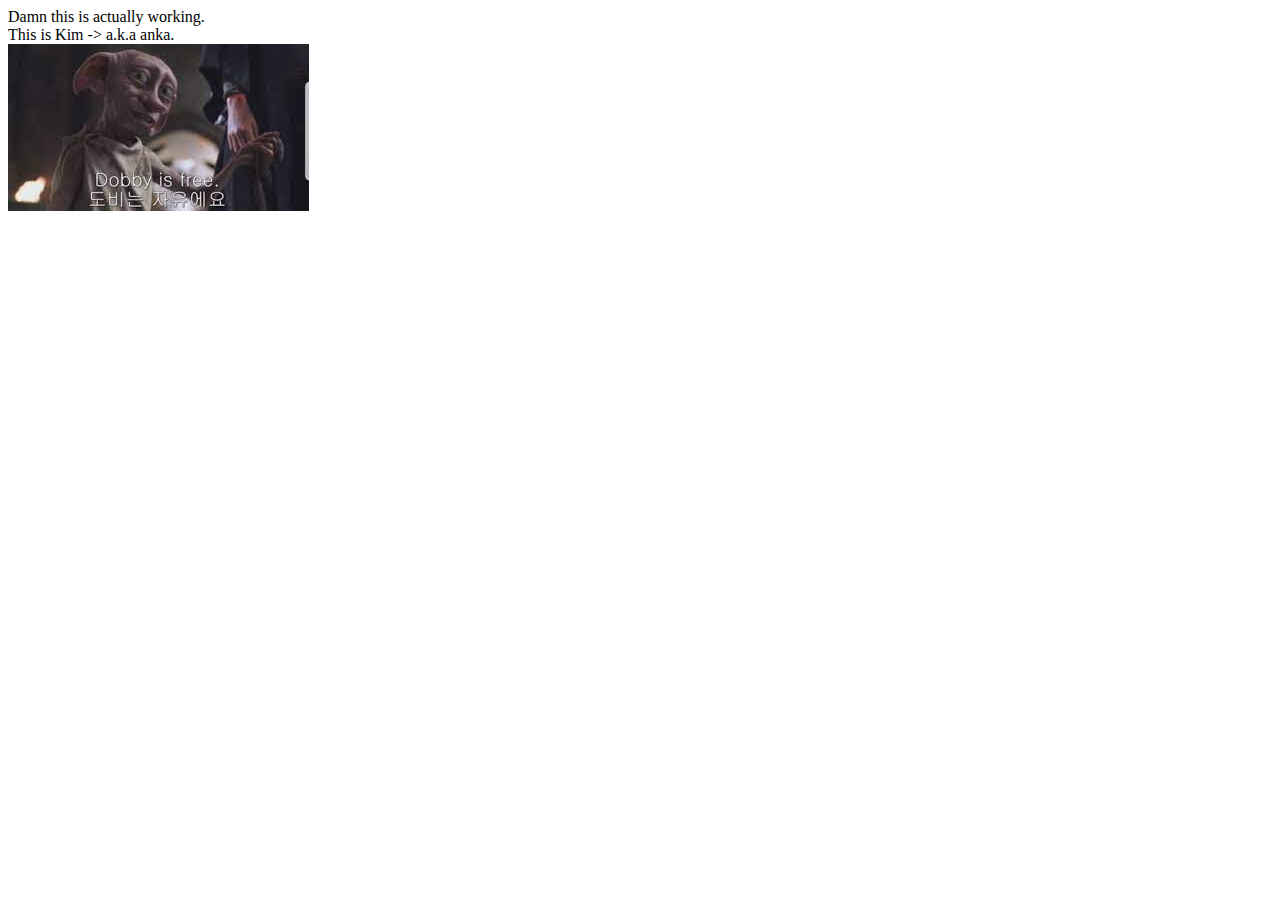
<file: basic/index.html>
<!DOCTYPE html>
<html lang="en">
<head>
    <meta charset="UTF-8">
    <meta http-equiv="X-UA-Compatible" content="IE=edge">
    <meta name="viewport" content="width=device-width, initial-scale=1.0">
    <title>Document</title>
</head>
<body>
    <div>Damn this is actually working.</div>
    <div>This is Kim -> a.k.a anka.</div>
    <div>
        <img src="image.jfif" alt="dope">
    </div>
</body>
</html>
</file>
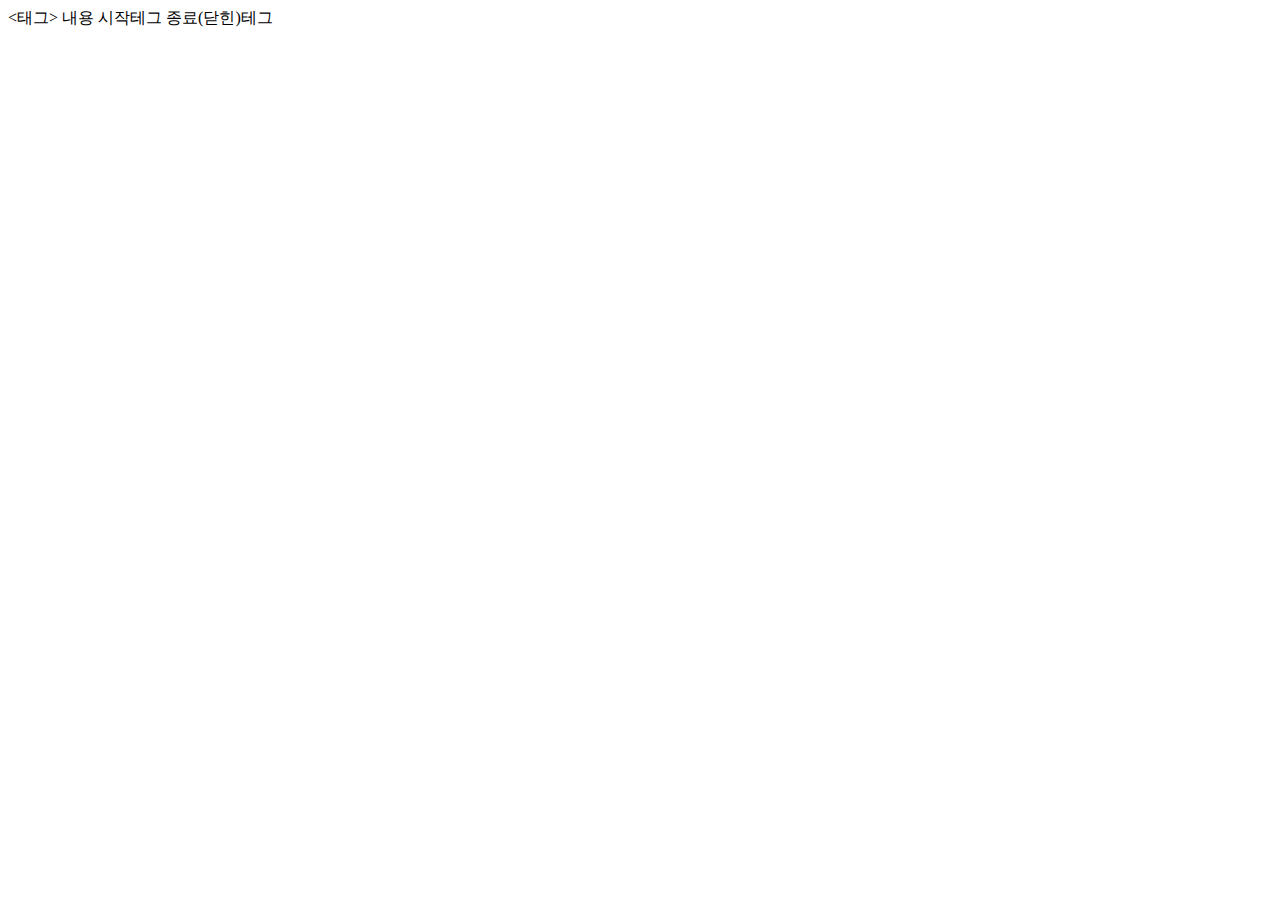
<file: basic2/index.html>
<!DOCTYPE html>
<html lang="en">
<head>
    <meta charset="UTF-8">
    <meta http-equiv="X-UA-Compatible" content="IE=edge">
    <meta name="viewport" content="width=device-width, initial-scale=1.0">
    <title>비앙카</title>
</head>
<body>
<태그>    내용   </태그>
시작테그          종료(닫힌)테그
</body>
</html>
</file>
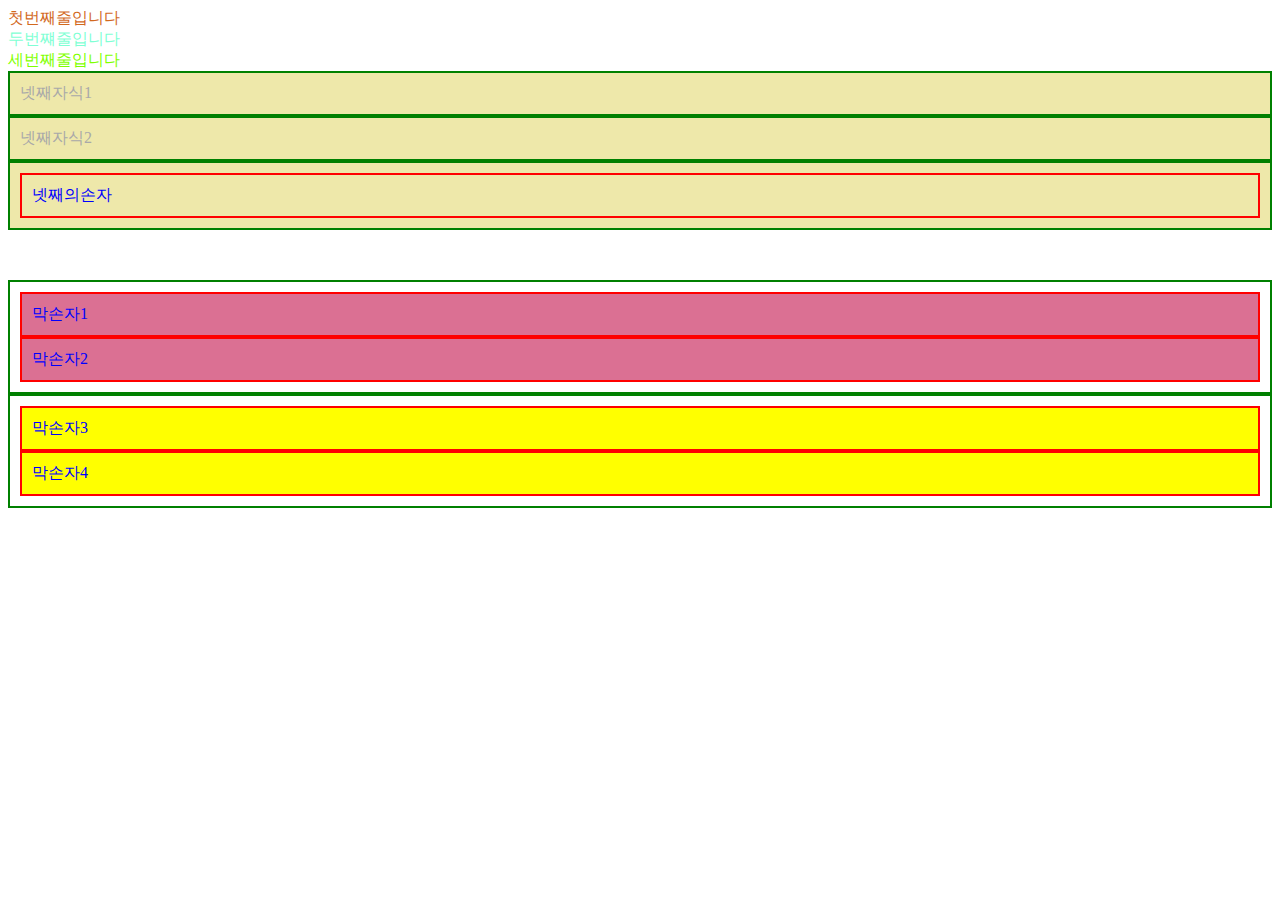
<file: basic3/index.html>
<!DOCTYPE html>
<html lang="en">
<head>
    <meta charset="UTF-8">
    <meta http-equiv="X-UA-Compatible" content="IE=edge">
    <meta name="viewport" content="width=device-width, initial-scale=1.0">
    <title>Document</title>

    <style>
        /* Style은 CSS (주석표기모양이조금다름) */
div{color:blue}
div.순둥이{color:chocolate}
.예쁜이{color:aquamarine}
.멋쟁이{color:chartreuse}
.넷째 .넷째자식{color:darkgray}

.넷째 div{
    background-color: palegoldenrod; /* 배경색 */
    border:red solid 2px;
    padding: 10px
}
.넷째>div{border-color: green}

.막내{margin-top: 50px;}
.막내 div{border:red solid 2px;
padding:10px}
/* border-color: green */

.막내>div{border-color:green
}

.막내 .막내자식 .막손자{
background-color:palevioletred
}

.막내 .막내자식.막자2 .막손자
{
background-color:yellow
}

/* 띄워쓰기---> 자손
       --->자식 
       명령문이 이어질때는 세미콜론은 항상 */
       
</style>
</head>

<body>
 <div class="순둥이">첫번째줄입니다 </div>   
 <!-- alt + shift +↓ = 한줄복사  
alt+↑ = 이동-->
  <div class="예쁜이">두번쨰줄입니다 </div>   
  <div class="멋쟁이">세번째줄입니다 </div>   
  <div class="넷째"> 
    <div class="넷째자식">넷째자식1</div>
    <div class="넷째자식">넷째자식2</div>
    <div class="넷째자식">
        <div class="넷째손자">넷째의손자</div>
    </div>
  </div>  
  <div class="막내">
<div class="막내자식 막자1">
    <div class="막손자">막손자1</div>
    <div class="막손자">막손자2</div>
</div>
<div class="막내자식 막자2">
<div class="막손자">막손자3</div>
<div class="막손자">막손자4</div> 
</div>
 
</body>
</html>
</file>
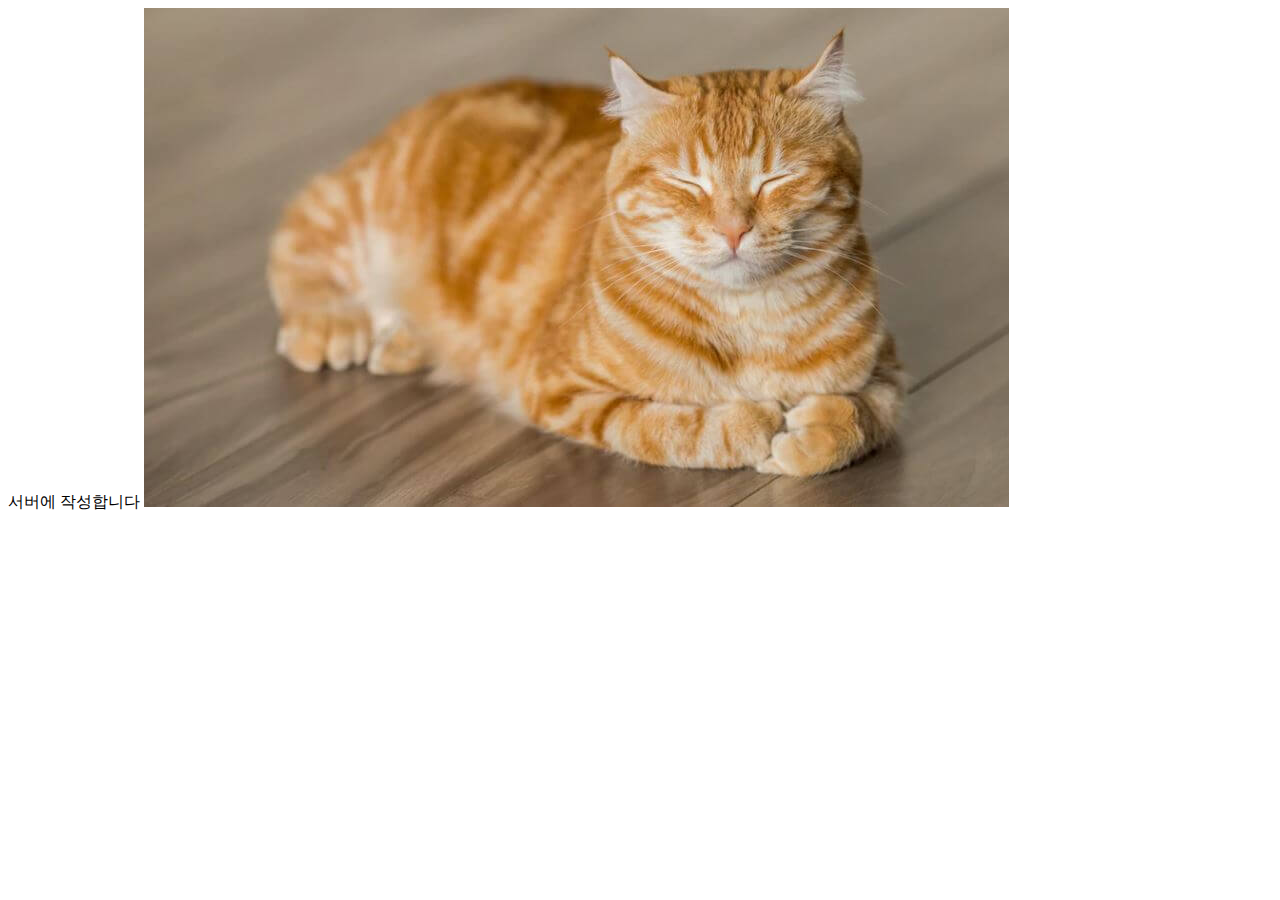
<file: basic4/index.html>
<!DOCTYPE html>
<html lang="en">
<head>
    <meta charset="UTF-8">
    <meta http-equiv="X-UA-Compatible" content="IE=edge">
    <meta name="viewport" content="width=device-width, initial-scale=1.0">
    <title>Document</title>
</head>
<body>
    서버에 작성합니다
    <img src="image.jpg" alt="이미지">
</body>
</html>
</file>
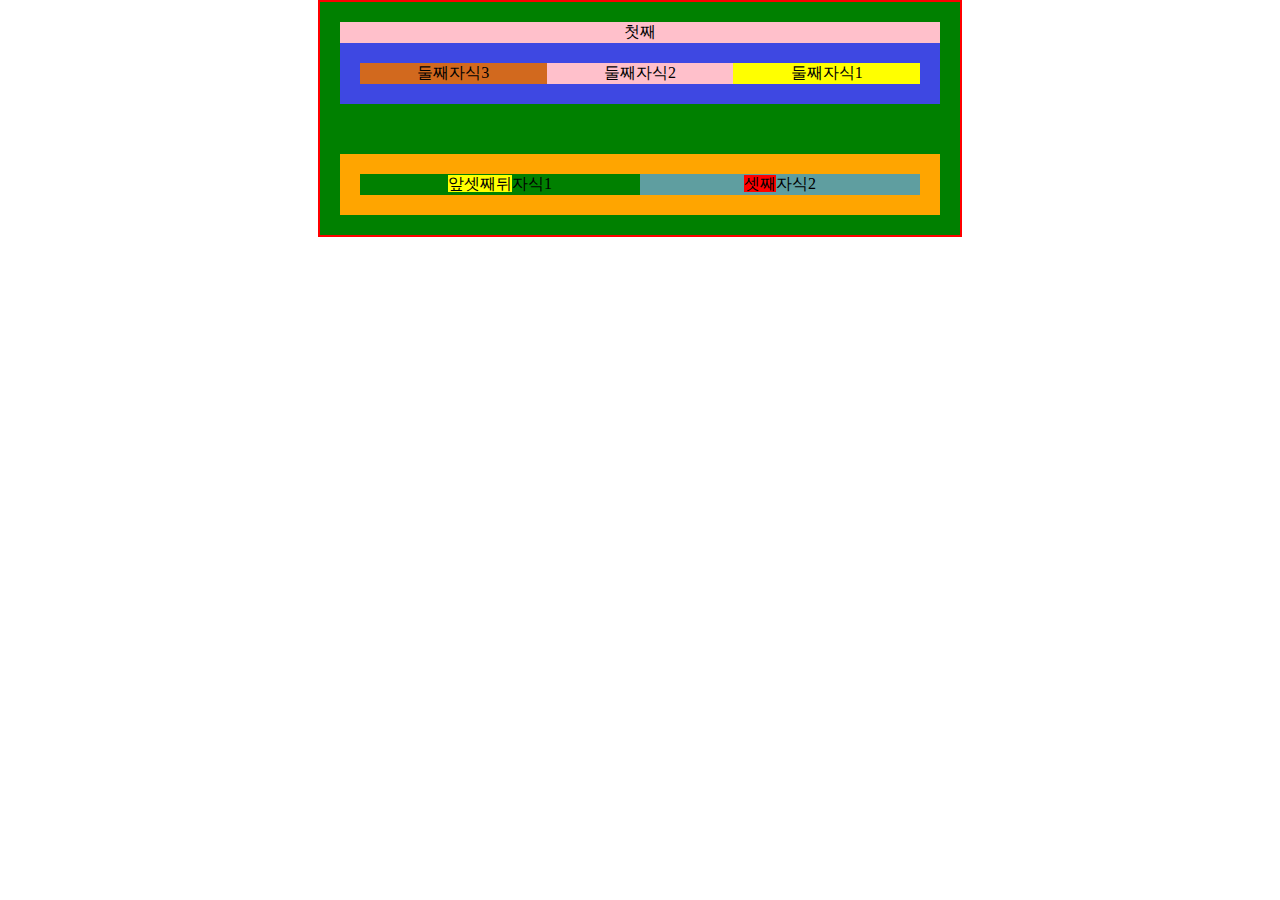
<file: basic5/index.html>
<!DOCTYPE html>
<html lang="ko">

<head>
    <meta charset="UTF-8">
    <meta http-equiv="X-UA-Compatible" content="IE=edge">
    <meta name="viewport" content="width=device-width, initial-scale=1.0">
    <title>부모자식관계</title>
    <style>
        * {
            margin: 0;
            padding: 0;
        }

        /* ->마진과 패팅은 자동으로 잡힌공간을 없에줌 
    "*"표기는 전체를 뜻함*/
        .전체 {
            width: 600px;
            /* ->넓이값 */
            background-color: aqua;
            margin: auto;
            /* 영역을 가운데 정렬 */
            text-align: center;
            /* 글짜를 가운데 정렬하는것 */
            padding: 20px
        }

        .전체 {
            border: red solid 2px;
        }

        .전체 {
            background-color: green;
        }

        /* 코드가 겹칠시에 아랫쪽에 명령어가 힘이 더 강함, 위의 명령을 덮어써버림 */

        .전체 .첫째 {
            background-color: pink;
        }

        .전체 .둘째 {
            background-color: rgb(62, 72, 226);
            padding: 20px;
        }

        .전체 .둘째 .둘자1 {
            width: 33.3333%;
            float: right;
            background-color: yellow;
        }

        .전체 .둘째 .둘자2 {
            width: 33.3333%;
            float: right;
            background-color: pink;
        }

        .전체 .둘째 .둘자3 {
            width: 33.3333%;
            float: right;
            background-color: chocolate;
        }

        .전체 .둘째 .효자 {
            /* 부모의 영역깨짐방지 */
            clear: both;
        }

        .전체 .셋째 {
            background-color: orange;
            padding: 20px;
            margin-top: 50px;
            /* 마진은 공간을 남겨주는것 -마진탑은 위쪽으로 공간을 벌려줌 */
        }

        .전체 .셋째::after {
            content: "";
            clear: both;
            display: block;
            /* clear: both는 블록요소에서만 활용이 가능함
        befor:after는 인라인요소임 */
        }

        .전체 .셋째 .세자1 {
            background-color: green;
            width: 50%;
            float: left;
        }

        .전체 .셋째 .세자1 span {
            background-color: yellow;
            width: 100px;

            /* span(인라인요소)은 넓이 기능없음 
            글자를 감싸는데 의의가 있음 /width해봐야 의미없음*/
        }

        .전체 .셋째 .세자2 {
            background-color: cadetblue;
            width: 50%;
            float: left;
        }

        .전체 .셋째 .세자2 span {
            background-color: red;
        }

        .전체 .셋째 .세자1 span::before {
            /* css에서 공간을 만들수 있다 */
            content: "앞";
        }

        .전체 .셋째 .세자1 span::after {
            content: "뒤";
        }

        /* 부모는 자식의 높이를 따라감
자식은 부모의 넓이를 따라감 */
    </style>
</head>

<body>
    <div class="전체">
        <!-- shift+alt+방향키= 한줄복사 
        alt+방향키 아래 =한줄이동-->
        <div class="첫째">첫째</div>
        <!-- //첫째end -->
        <div class="둘째">
            <div class="둘자 둘자1"> 둘째자식1</div>
            <div class="둘자 둘자2"> 둘째자식2</div>
            <div class="둘자 둘자3"> 둘째자식3</div>
            <div class="효자"></div>
            </div> <!-- </div>//둘쨰end -->
            <div class="셋째">
                <div class="세자 세자1"><span>셋째</span>자식1</div>
                <div class="세자 세자2"><span>셋째</span>자식2</div>
            </div> <!-- //셋째end -->
            <!-- //전체end -->
</body>

</html>
</file>
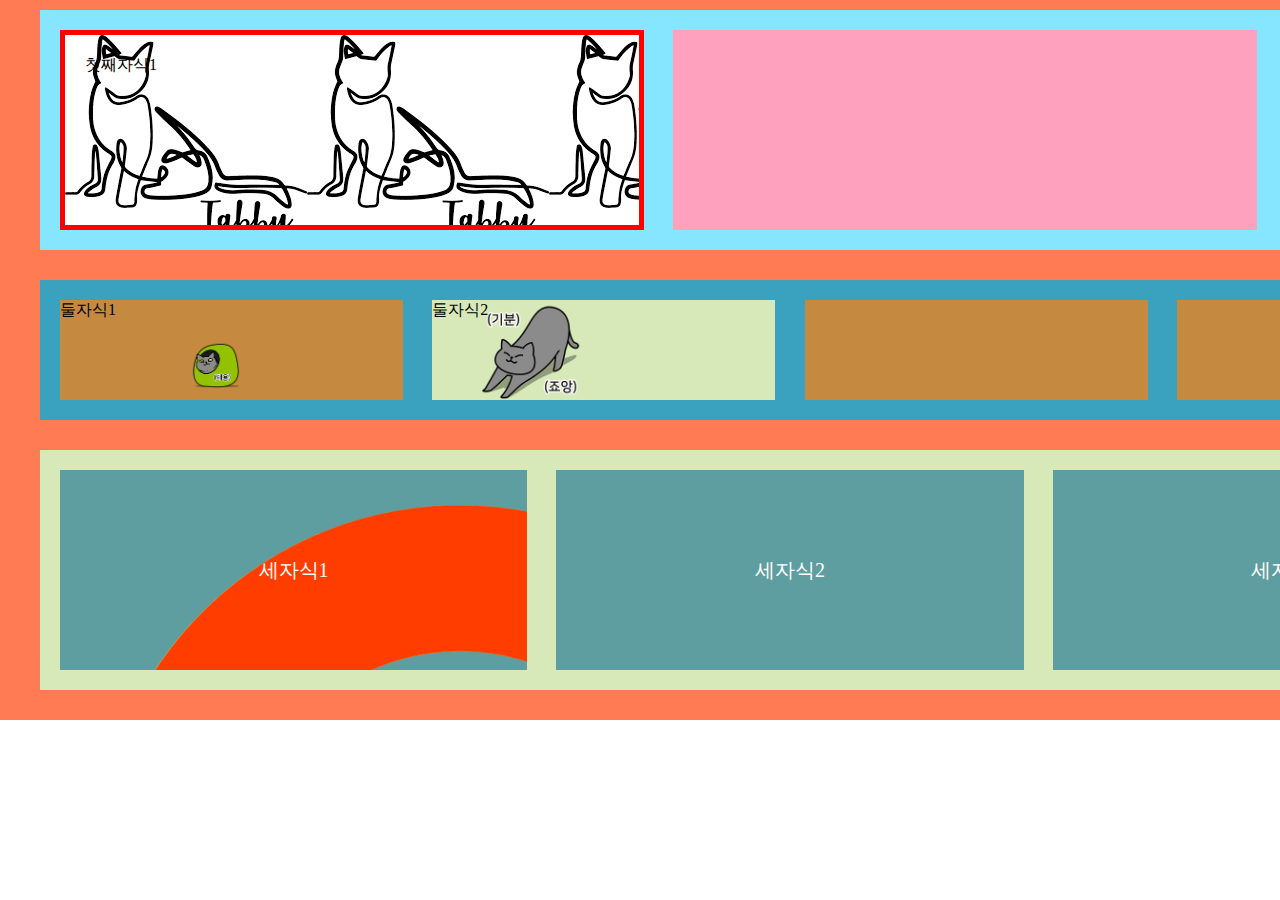
<file: basic6/index.html>
<!DOCTYPE html>
<html lang="ko">

<head>
    <meta charset="UTF-8">
    <meta http-equiv="X-UA-Compatible" content="IE=edge">
    <meta name="viewport" content="width=device-width, initial-scale=1.0">
    <title>Document</title>
    <link rel="stylesheet" href="style.css">
</head>

<body>
    <div class="박일수">
        <div class="박첫째 치료">
            <div class="첫째자식1 자식">첫째자식1</div>
            <div class="첫째자식2 자식">
                <object data="https://www.busan.go.kr/index" type=""></object>

            </div>
        </div>

        <div class="박둘째 치료">
            <div class="둘자식1">둘자식1</div>
            <div class="둘자식2">둘자식2</div>
            <div class="둘자식3">
                <iframe src="https://www.youtube.com/embed/4w9cnMjH5i0" title="YouTube video player" frameborder="0"
                    allow="accelerometer; autoplay; clipboard-write; encrypted-media; gyroscope; picture-in-picture; web-share"
                    allowfullscreen></iframe>
            </div>
            <div class="둘자식4">
                <iframe
                    src="https://www.google.com/maps/embed?pb=!1m18!1m12!1m3!1d3262.0976041024333!2d129.05731981524443!3d35.15418648032044!2m3!1f0!2f0!3f0!3m2!1i1024!2i768!4f13.1!3m3!1m2!1s0x3568eb70f147a9c9%3A0x5f8432a247bb69fa!2z6re466aw7Lu07ZOo7YSw7JWE7Lm0642w66-4IOu2gOyCsOy6oO2NvOyKpA!5e0!3m2!1sko!2skr!4v1672800459539!5m2!1sko!2skr"
                    width="600" height="450" style="border:0;" allowfullscreen="" loading="lazy"
                    referrerpolicy="no-referrer-when-downgrade"></iframe>
            </div>

        </div>
        <div class="박셋째 치료">
            <div class="세자식1">세자식1</div>
            <div class="세자식2">세자식2</div>
            <div class="세자식3">세자식3</div>
        </div>
</body>

</html>
</file>
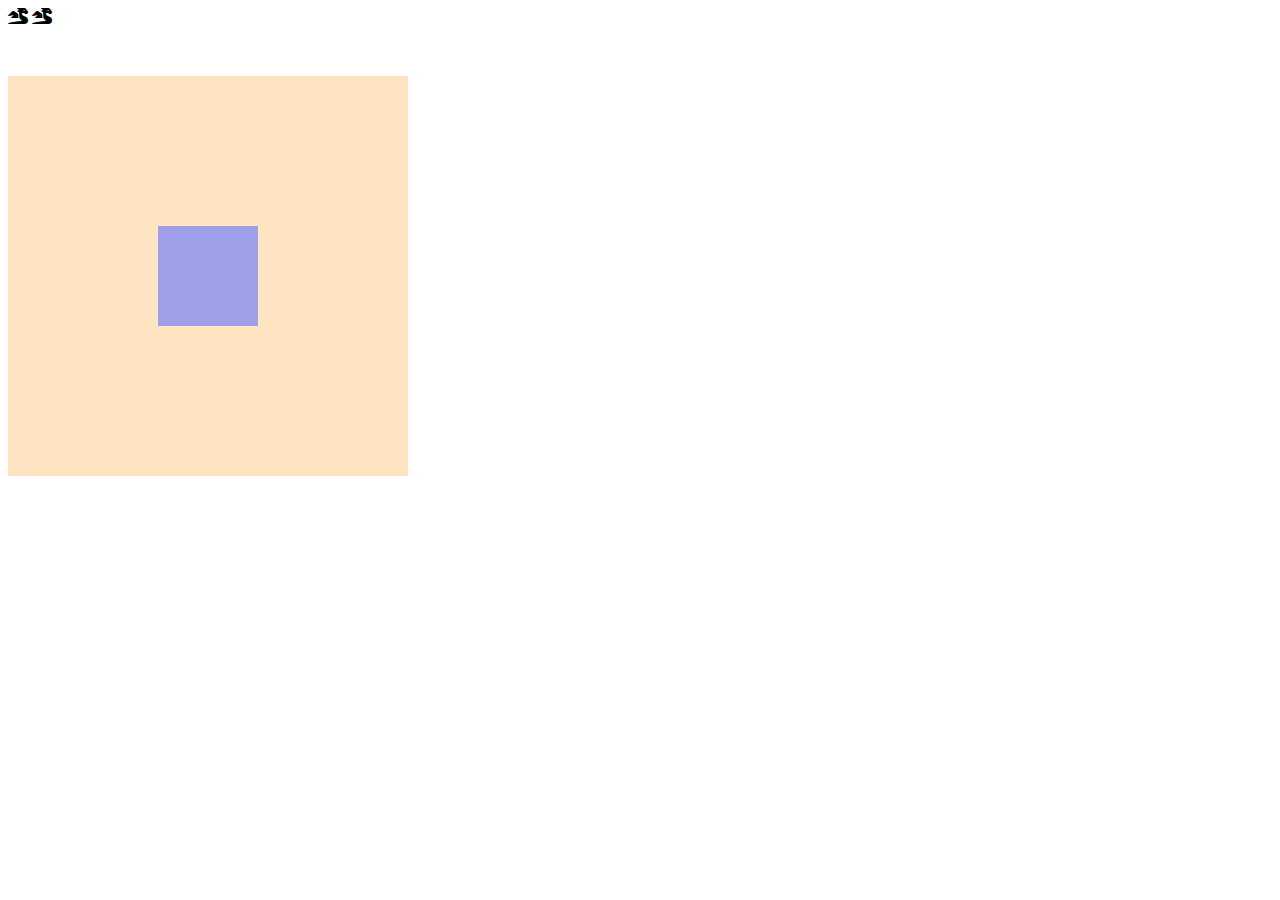
<file: fontawesome2/index.html>
<!DOCTYPE html>
<html lang="ko">

<head>
    <meta charset="UTF-8">
    <meta http-equiv="X-UA-Compatible" content="IE=edge">
    <meta name="viewport" content="width=device-width, initial-scale=1.0">
    <link rel="stylesheet" href="style.css">
    <link rel="stylesheet" href="https://cdnjs.cloudflare.com/ajax/libs/font-awesome/5.9.0/css/all.min.css"/>
    <title>font awesome2</title>

</head>

<body>

<div calss="wrap">
    <div class="section">
        <i class="fas fa-dragon"></i>
    </div>
</div>


<div class="wrap2">
    <div class="section2">

    </div>
    </div>
</body>

</html>
</file>
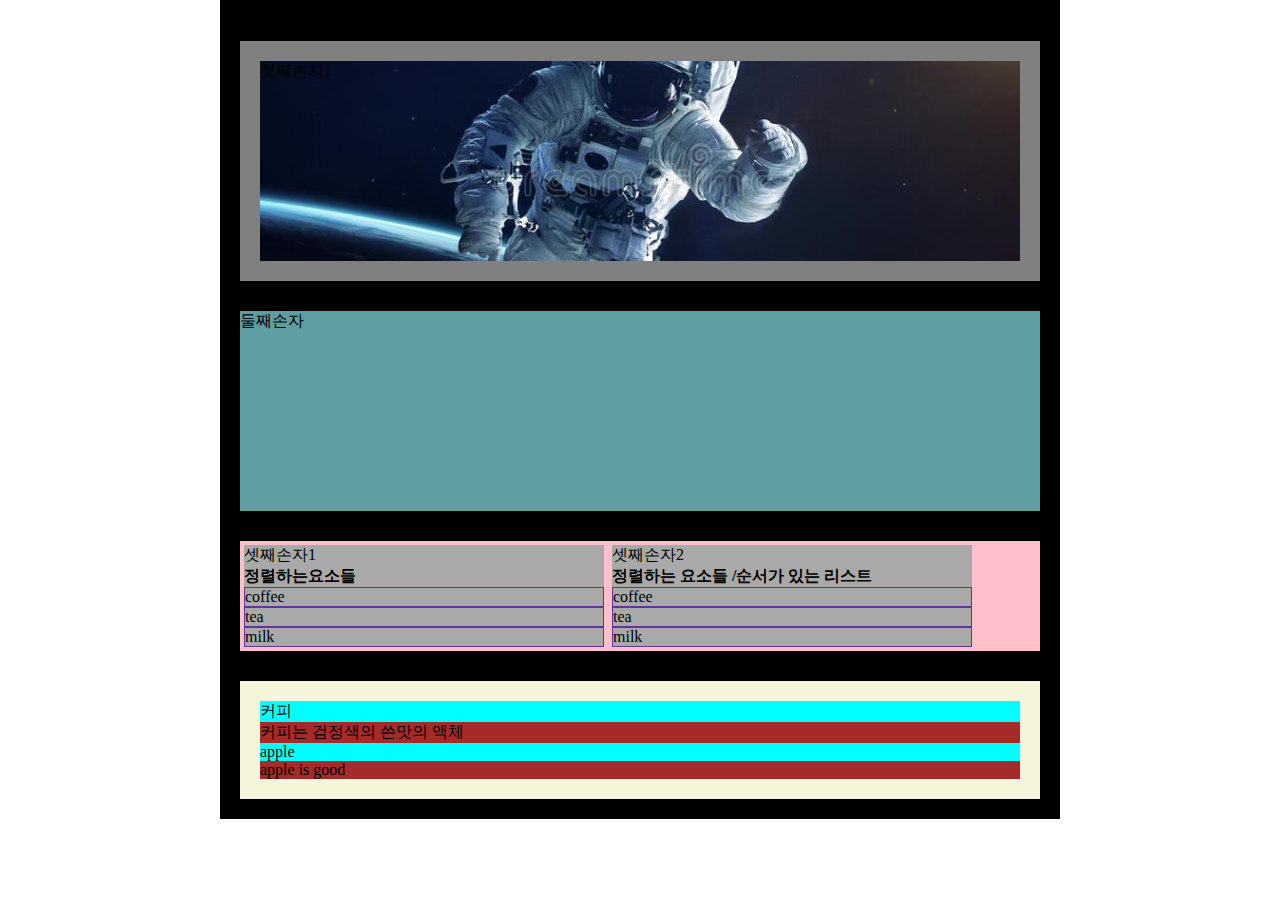
<file: position/index.html>
<!DOCTYPE html>
<html lang="ko">

<head>
    <meta charset="UTF-8">
    <meta http-equiv="X-UA-Compatible" content="IE=edge">
    <meta name="viewport" content="width=device-width, initial-scale=1.0">
    <title>Document</title>
    <link rel="stylesheet" href="css/style.css">
</head>


<body>
    <div id="전체">전체
        <!-- id는 절때 중복해서 쓰면안됨 -->
        <div class="첫째자식">
            <div class="wrap">
                <div class="첫째손자 첫손1">첫째손자1</div>
                <div class="첫째손자 첫손2">첫째손자2</div>
            </div>
        </div>

        <div class="둘째자식">
            <div class="둘째손자">둘째손자</div>
        </div>



        <div class="셋째자식 clear">
            <div class="셋째손자1">셋째손자1
                <h4>정렬하는요소들 </h4>
                <ol>
                    <li>coffee</li>
                    <li>tea</li>
                    <li>milk</li>
                </ol>
            </div>

            <div class="셋째손자2">셋째손자2
                <h4>정렬하는 요소들 /순서가 있는 리스트 </h4>
                <ul>
                    <li>coffee</li>
                    <li>tea</li>
                    <li>milk</li>
                </ul>
            </div>
        </div>

        <div class="넷째자식">
            <div class="넷째손자">
                <dl>
                    <dt>커피</dt>
                    <dd>커피는 검정색의 쓴맛의 액체</dd>

                    <dt>apple</dt>
                    <dd>apple is good</dd>
                </dl>
            </div>
        </div>
    </div>
</body>

</html>
</file>
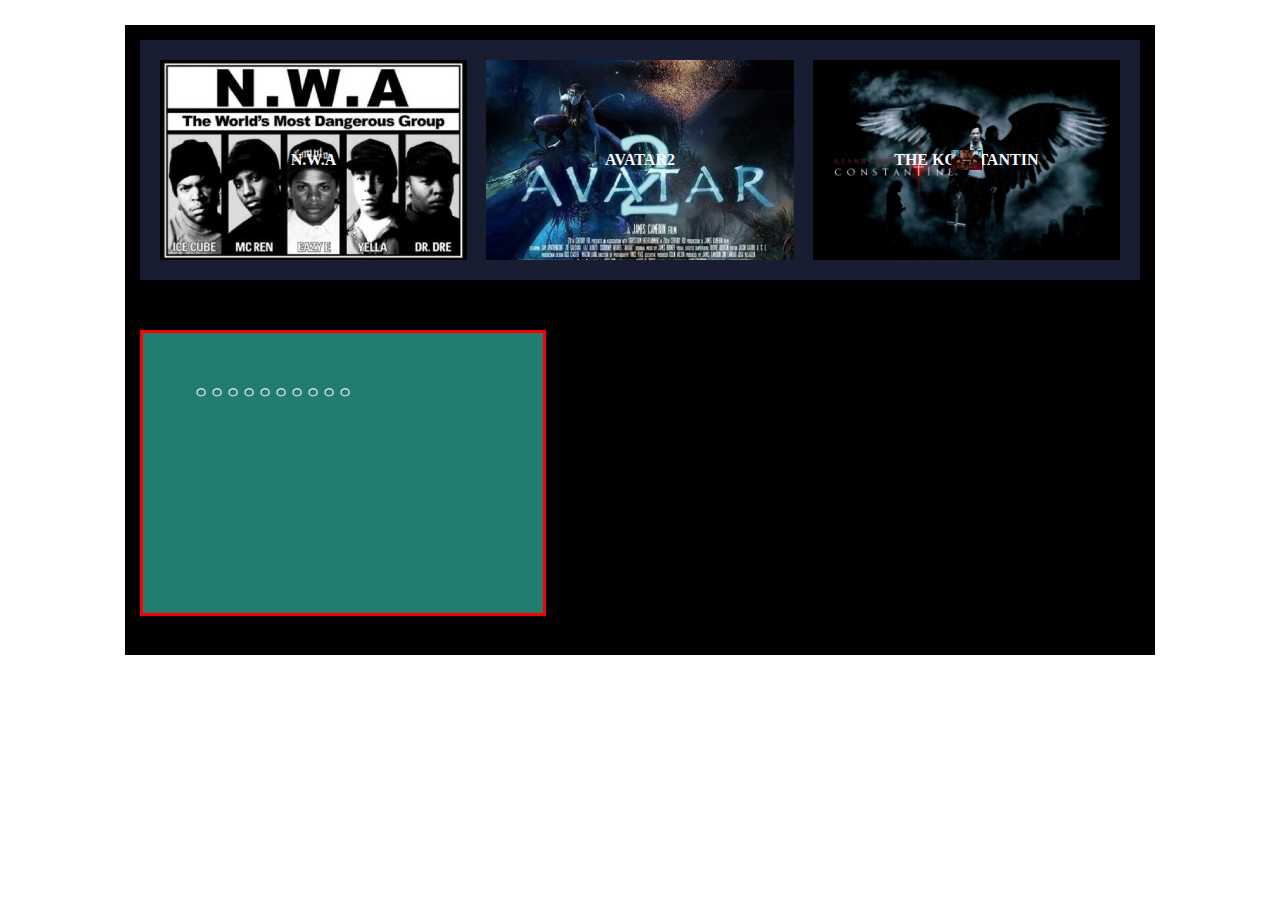
<file: position2/index.html>
<!DOCTYPE html>
<html lang="ko">

<head>
    <meta charset="UTF-8">
    <meta http-equiv="X-UA-Compatible" content="IE=edge">
    <meta name="viewport" content="width=device-width, initial-scale=1.0">
    <link rel="stylesheet" href="css/style.css">
    <!--경로추적호출 :  형제폴더/ 자식파일 -->
    <title>the position</title>
</head>

<body>
    <div class="전체">
        <div class="첫째 치료">

            <div class="첫자1 첫자">
                <div class="하">
                    <h4>N.W.A</h4>
                </div>
                <!-- end 하 -->

                <div class="상">
                    <h4>THE 8 MILE</h4>
                </div>
                <!-- end 상 -->
            </div>

            <div class="첫자2 첫자">
                <div class="상">
                    <h4>SLAM DUNK</h4>
                </div>
                <!-- end 상 -->
                <div class="하">
                    <h4>AVATAR2</h4>
                </div>
                <!-- end 하 -->
            </div>
            <div class="첫자3 첫자">
                <div class="상">
                    <h4>IRON MAN</h4>
                </div>
                <!-- end 상 -->
                <div class="하">
                    <h4>THE KONSTANTIN</h4>
                </div>
                <!-- end 하 -->
            </div>
   
     </div>
     <div class="둘째">ㅇㅇㅇㅇㅇㅇㅇㅇㅇㅇ</div>
    </div>
 
</body>

</html>
</file>
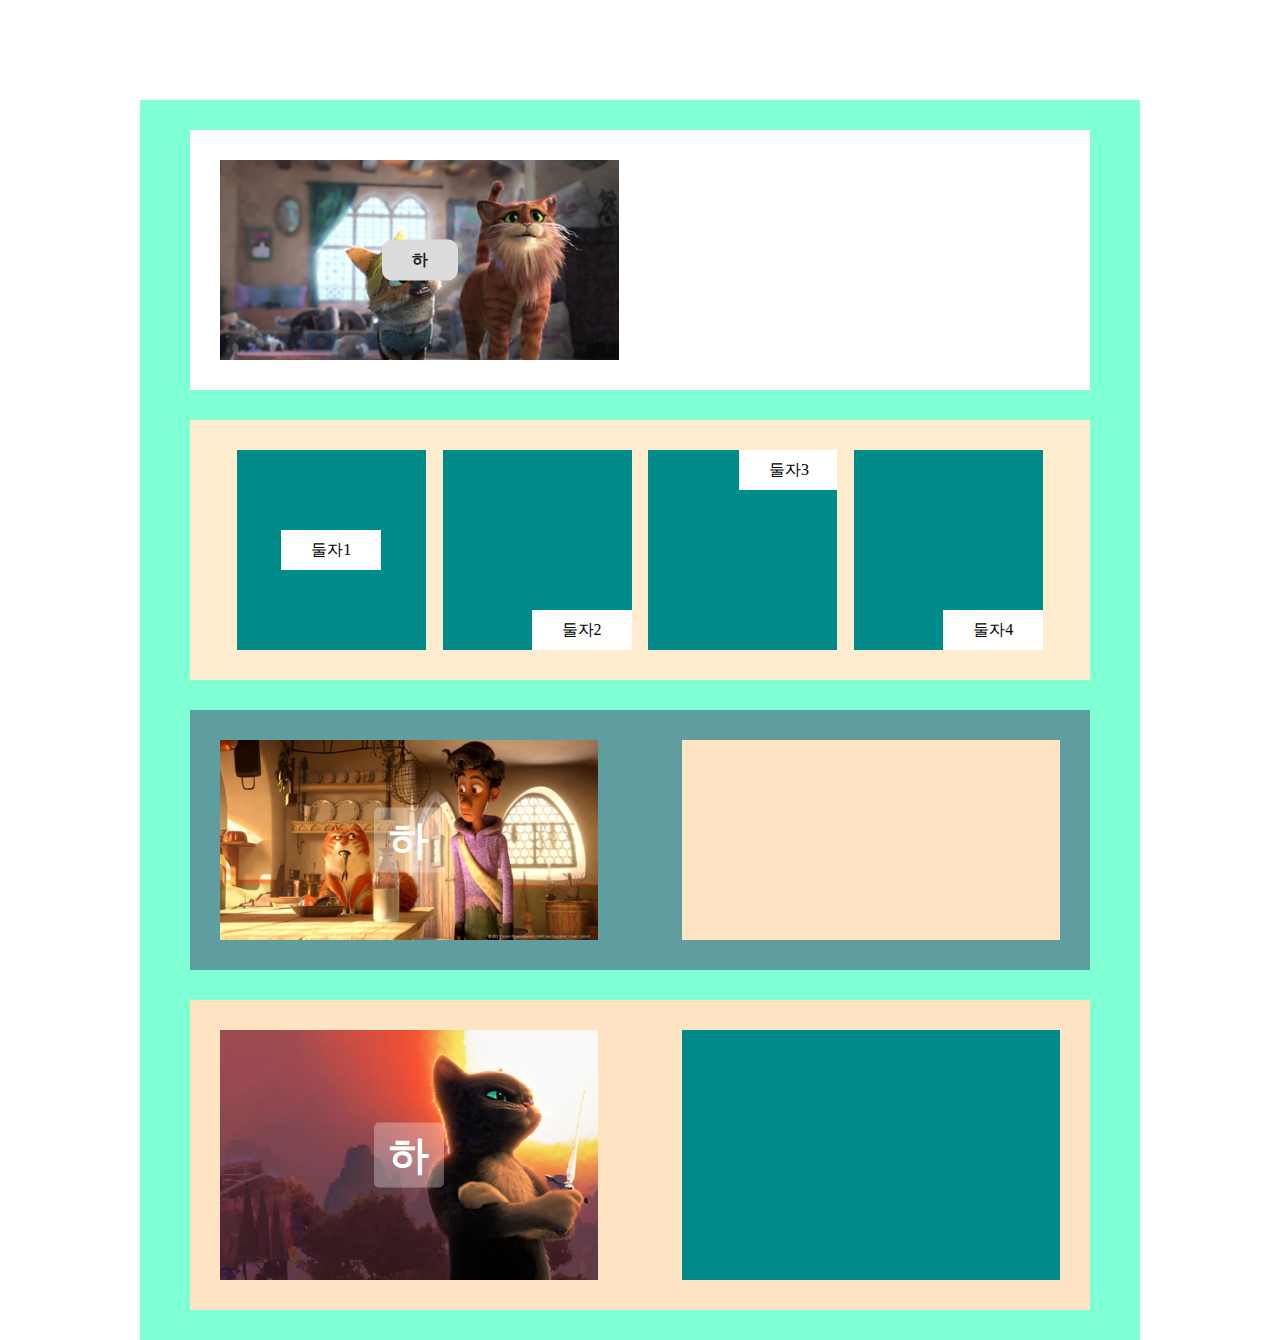
<file: position4/index.html>
<!DOCTYPE html>
<html lang="ko">

<head>
    <meta charset="UTF-8">
    <meta http-equiv="X-UA-Compatible" content="IE=edge">
    <meta name="viewport" content="width=device-width, initial-scale=1.0">
    <link rel="stylesheet" href="css/style.css">
    <title>시험준비</title>
</head>

<body>
    <div class="전체">

        <div class="첫째 clear">
            <div class="첫손1">
                <h4>하</h4>
                <div class="right">
                    <h4>상</h4>
                </div>
                <div class="right">
                    <h4>상</h4>
                </div>
            </div>

      

        </div>
        <div class="둘째 clear">
            <div class="둘자1">
                <div class="둘손1">둘자1</div>
            </div>
            <div class="둘자2">
                <div class="둘손2">둘자2</div>
            </div>
            <div class="둘자3">
                <div class="둘손3">둘자3</div>
            </div>
            <div class="둘자4">
                <div class="둘손4">둘자4</div>
            </div>
        </div>


        <div class="셋째 clear">
            <div class="세자1">
                <div class="세손1">
                    <h4>상</h4>
                </div>
                <div class="세손2">
                    <h4>하</h4>
                </div>
            </div>



            <div class="세자2">
                <video autoplay muted src="http://h.vod.cgv.co.kr:80/vodCGVa/86072/86072_208252_1200_128_960_540.mp4"></video>
            </div>
        </div>




        <div class="넷찌 clear">
            <div class="넷자1">
              <div class="구구1"><h4>상</h4></div>  
              <div class="구구2"><h4>하</h4></div>
        </div>
        
        
        <div class="넷자2">
            <video autoplay muted src="http://h.vod.cgv.co.kr:80/vodCGVa/86072/86072_208252_1200_128_960_540.mp4"></video>
        </div>
        </div>

</body>

</html>
</file>
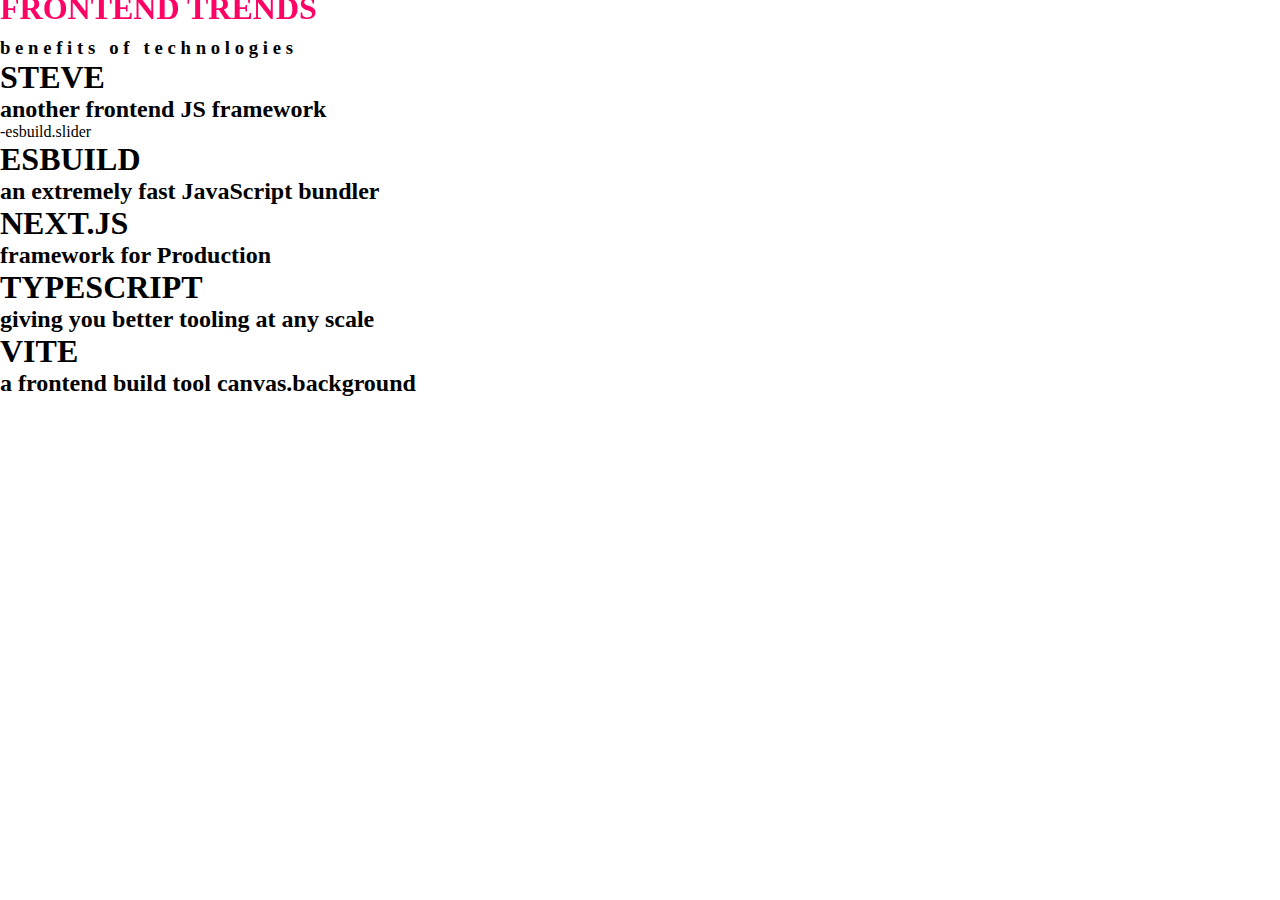
<file: sample/index.html>
<!DOCTYPE html>
<html lang="en">

<head>
  <meta charset="UTF-8">
  <meta http-equiv="X-UA-Compatible" content="IE=edge">
  <meta name="viewport" content="width=device-width, initial-scale=1.0">
  <link rel="stylesheet" href="style.css">
  <title>Document</title>
</head>

<body>
  <div class="main">
    <section calss=nav>
      <h1> FRONTEND TRENDS</h1>
      <h3 class="span.loader">
        <span.m>b</span.m>
        <span.m>e</span.m>
        <span.m>n</span.m>
        <span.m>e</span.m>
        <span.m>f</span.m>
        <span.m>i</span.m>
        <span.m>t</span.m>
        <span.m>s</span.m>
        <span.m>&nbsp;</span.m>

        <span.m>o</span.m>
        <span.m>f</span.m>
        <span.m>&nbsp;</span.m>

        <span.m>t</span.m>
        <span.m>e</span.m>
        <span.m>c</span.m>
        <span.m>h</span.m>
        <span.m>n</span.m>
        <span.m>o</span.m>
        <span.m>l</span.m>
        <span.m>o</span.m>
        <span.m>g</span.m>
        <span.m>i</span.m>
        <span.m>e</span.m>
        <span.m>s</span.m>
      </h3>
      </section>

        <nav class="container">
          <nav-tab(href="#tab-svelte") SVELTE>
            </nav-tab>
            <nav-tab(href="#tab-esbuild") ESBUILD>
              </nav-tab>
              <nav-tab(href="#tab-next") NEXT.JS>
                </nav-tab>
                <nav-tab(href="#tab-typescript") TYPESCRIPT>
                  </nav-tab>
                  <nav-tab(href="#tab-vite") VITE>
                    </nav-tab>
                    </nav-container>
                    <span.nav-tab-slider></span.nav-tab-slider>

        </nav>

        <section class="svelte.slider">
          <h1>STEVE</h1>
          <h2>another frontend JS framework</h2>
          <section#tab>-esbuild.slider</section#tab>
          <h1>ESBUILD</h1>
          <h2>an extremely fast JavaScript bundler</h2>
        </section>
        <section class="next.slider">
          <h1> NEXT.JS</h1>
          <h2>framework for Production</h2>
        </section>

        <section class="typescript.slider">
          <h1> TYPESCRIPT</h1>
          <h2>giving you better tooling at any scale</h2>
        </section>
        <section class="vite.slider">
          <h1>VITE</h1>
          <h2>a frontend build tool
            canvas.background</h2>
        </section>

  </div>

</body>

</html>
</file>
<file: basic6/style.css>
* {
    margin: 0;
    padding: 0;
}

.치료::after {
    content: "";
    clear: both;
    display: block;
}

.박일수 {
    background-color: #FF7B54;
    width: 1500px;
    /* 기본공간자리설정 */
    margin-left: auto;
    margin-right: auto;
    margin: 0 auto;
    /* 상하    좌우   (마진에서 두개의 값을줄때 적용되는 우선순위) */
    padding: 20px;
    /* 상하좌우 */
    padding: 20px 40px;
    /* 상하   좌우 */
    padding: 20px 40px 50px;
    /* 위  좌우  아래 */
    padding: 10px 20px 30px 40px;
    /* 위   오른  아래   왼 */

}

.박일수 .박첫째 {
    background-color: #86E5FF;
    padding: 20px;
}

.박일수 .박첫째 .자식 {
    width: 40%;
    height: 200px;
    float: left;
}

.박일수 .박첫째 .자식.첫째자식1 {
    background-color: #7B2869;
    margin-right: 2%;
    padding: 20px;
    border: 5px solid red;
    /*box-sizing; border-box---> 
    width: +padding+border 를 영역안으로 포함 */
    box-sizing: border-box;
    background-image: url(imagess.png);
}

.박일수 .박첫째 .자식.첫째자식2 {
    background-color: #FEA1BF;
}

.박일수 .박첫째 .자식.첫째자식2 object {
    width: 400px;
    height: 200px;

}


.박일수 .박둘째 {
    background-color: #3aa2be;
    padding: 20px;
    margin-top: 30px;
    /* marging : 30px 0 0--->이렇게주는사람도있음 */
}

/*호출기호! 
띄워쓰기-->자손 */
/* >꺽쇠-->직계자식 */

.박일수 .박둘째>div {
    background-color: #C58940;
    width: 23.5%;
    float: left;
    height: 100px;
    margin-right: 2%;
}


.박일수 .박둘째>div.둘자식1 {
    background-image: url(cat1.png);
    background-size: 50px;
    background-repeat: no-repeat;
    background-position: 130px 40px;
    /* x축   y축 */
    transition: 0.9s;
}

.박일수 .박둘째>div.둘자식1:hover {
    background-size: 100px;
    background-position: center center;

}

.박일수 .박둘째>div.둘자식2 {
    background: #D7E9B9 url(image.png)no-repeat 50px 0px;
    background-size: 100px;
}

.박일수 .박둘째>div.둘자식2:hover {
    background-image: url(cat1.png);    
}

.박일수 .박둘째>div.둘자식3 {
    overflow: hidden;

    /* //영역보다 큰 자식요소를 숨길때 사용함 */
}

.박일수 .박둘째>div.둘자식3 iframe {
    width: 100%;
}

.박일수 .박둘째>div.둘자식4 {
    margin-right: 0;
}

.박일수 .박둘째>div.둘자식4 {
    <iframe src="https://www.google.com/maps/embed?pb=!1m18!1m12!1m3!1d3262.0976041024333!2d129.05731981524443!3d35.15418648032044!2m3!1f0!2f0!3f0!3m2!1i1024!2i768!4f13.1!3m3!1m2!1s0x3568eb70f147a9c9%3A0x5f8432a247bb69fa!2z6re466aw7Lu07ZOo7YSw7JWE7Lm0642w66-4IOu2gOyCsOy6oO2NvOyKpA!5e0!3m2!1sko!2skr!4v1672800459539!5m2!1sko!2skr"width="600"height="450"style="border:0;"allowfullscreen=""loading="lazy"referrerpolicy="no-referrer-when-downgrade"></iframe>;
    overflow: hidden;
}


.박일수 .박셋째 {
    background-color: #D7E9B9;
    margin-top: 30px;
    padding: 20px;
    color: white;
    font-size: 20px;
    text-align: center;
    line-height: 200px;
    /* 글자의 시작과 끝 사이에 공간  */
}

.박일수 .박셋째>div {
    background-color: cadetblue;
    width: 32%;
    margin-right: 2%;
    height: 200px;
    float: left;
}

.박일수 .박셋째>div.세자식1 {
    background-image: url(google.png);
}
.박일수 .박셋째>div.세자식1 {
    overflow:hidden;
}    
.박일수 .박셋째>div.세자식2 {}

.박일수 .박셋째>div.세자식3 {
    margin-right: 0%;
}
</file>
<file: fontawesome2/style.css>
@charset "UFT-8";

.section::after{
    content:"\f6d5";
    font-family: "Font Awesome 5 Free";
    font-weight: 900;
}


.wrap2{
    position: relative;
    margin-top: 50px;
    width: 400px;height: 400px;
    background-color: bisque;

}
.wrap2 .section2{
    position: absolute;
    left:calc(50% - 50px); 
    top: calc(50% - 50px);
    /* transform: translate(-50%,-50%); */
    /* calc-계산기  - 50% 띄우고 - 넣고 띄우고 수식입력.
    퍼센트와 픽셀을 같이 사용할때는 calc넣어줘야함*/
    width: 100px; height: 100px;
    background-color: rgb(158, 158, 233);
}
</file>
<file: position/css/style.css>
@charset "UTF-8";



* {
    margin: 0;
    padding: 0;
}
ol,ul,li{list-style: none;}


.clear::after{content: ""; clear: both;
    display: block;}


#전체 {
    /* id를 부를때는 .대신 #으로 호출함 */
    background-color: black;
    padding: 20px;
    width: 800px;
    margin: 0 auto;

}

#전체 .첫째자식 {
    background-color: grey;
    padding: 20px;
}

#전체 .첫째자식 .wrap {
    position: relative;
}

#전체 .첫째자식 .첫째손자 {
    background-color: palevioletred;
    height: 200px;
    /* opacity=투명도 */
    background-image: url(../image/image.jpg);
    background-size: cover;
    background-position: center;
}


#전체 .첫째자식 .첫손2 {
    background-color: green;
    position: absolute;
    left: 0;
    top: 0px;
    width: 100%;
    transition: 0.3s;
    opacity: 0;
    background-image: url(../image/image2.jpg);

}

#전체 .첫째자식:hover .첫손2 {
    opacity: 1;
}

#전체 .둘째자식{
    background-color: gold;
    margin-top: 30px;
    height: 200px;
    padding: 20px;
    /* 강제로 기본값을주기전에는 설정이 자동으로 잡힌다 (필요시 넓이 잡아줄것) */
    box-sizing: border-box;
    position: relative;
}


#전체 .둘째자식 .둘째손자{
    background-color: cadetblue;
    height: 100%;
    width: 100%;
    position: absolute;
    left: 0; top: 0; 
     /* width-는 기본값으로 따라옴 (블록요소이기때문) */
/* 자식은 부모의 padding에 침범할수없다 */
}



#전체 .둘째자식{
margin-bottom: 30px;
}


#전체 .셋째자식{
    background-color: pink;
    margin-top: 30px;
    /* margin을 두div가"위/아래"로 값을 적용할경우 큰 값을 우선적용된다 
    BUT !! 좌우는 marging값이 합쳐져서 적용이 됨!!!!*/
}


#전체 .셋째자식>div{
    background-color: darkgray;
    width: 45%;
    margin: 0.5%;
    float: left;
       }


   /* ol ul의 자식요소는 li만가능합니다 */
   #전체 .셋째자식 .div ol{
    list-style-type: upper-roman;
   }
   #전체 .셋째자식 .div ul{
    list-style-type: circle;
   }

#전체 .셋째자식>div li{
    border: 1px solid rebeccapurple
}

#전체 .넷째자식{
    background-color: beige;
    margin-top: 30px;
    padding: 20px;
}
#전체 .넷째자식 .넷째손자{
     background-color: aqua;
}
#전체 .넷째자식 .넷째손자 dd{
    background-color: brown;
}
</file>
<file: position2/css/style.css>
@charset "UTF-8";

* {
    margin: 0;
    padding: 0;
}

.치료::after {
    content: "";
    clear: both;
    display: block;
}

.전체 {
    background-color: black;
    color: rgb(250, 250, 250);
    width: 1000px;
    margin: 0 auto;
    padding: 15px;
    margin-top: 25px;
    height: 600px;
}

.전체 .첫째 {
    background-color: #181D31;
    padding: 20px;
}

.전체 .첫째 .첫자 {
    background-color: #227C70;
    width: 32%;
    margin-right: 2%;
    height: 200px;
    float: left;
}

.전체 .첫째 .첫자.첫자1 {
    position: relative;
    overflow: hidden;
}

.전체 .첫째 .첫자.첫자1 .하 {
    position: relative;
    background-image: url(../image/N.W.A.jpg);
    height: 100%;
    background-size: cover;
    background-position: center;
}

.전체 .첫째 .첫자.첫자1 .하 h4 {
    position: absolute;
    left: 50%;
    top: 50%;
    transform: translate(-50%, -50%);
}


.전체 .첫째 .첫자.첫자1 .상 {
    height: 100%;
    background-image: url(../image/8M.jpg);
    background-size: cover;
    background-position: center;
    position: absolute;
    /* position - absolute는 자식의 공간만차지함  
       넓이를 다시 설정해야함*/
    left: 100%;
    top: 0;
    width: 100%;
    transition: 0.3s;
}


.전체 .첫째 .첫자.첫자1:hover .상 {
    left: 0;
}


.전체 .첫째 .첫자.첫자1 .상 h4 {
    position: absolute;
    left: 50%;
    top: 50%;
    transform: translate(-50%, -50%);
}


.전체 .첫째 .첫자.첫자2 {
    position: relative;
    overflow: hidden;
}

.전체 .첫째 .첫자.첫자2>div {
    height: 100%;
    position: absolute;
    left: 0;
    top: 0;
    width: 100%;

}


.전체 .첫째 .첫자.첫자2>div h4 {
    left: 50%;
    top: 50%;
    position: absolute;
    transform: translate(-50%, -50%);
}



.전체 .첫째 .첫자.첫자2 .상 {
    background-image: url(../image/slam2.jpg);
    background-size: cover;
    background-position: center;
    z-index: 2;
    /* z인덱스는 포지션이있어야 사용가능함/relative,absolute,fixed에만 사용가능 */
    top: -100%;
    transition: 0.3s;
}

.전체 .첫째 .첫자.첫자2:hover .상 {
    top: 0;
}

.전체 .첫째 .첫자.첫자2 .상 h4 {}


.전체 .첫째 .첫자.첫자2 .하 {
    background-image: url(../image/ava.jpg);
    background-size: cover;
    background-position: center;
}

.전체 .첫째 .첫자.첫자2 .하 h4 {}





.전체 .첫째 .첫자.첫자3 {
    margin-right: 0;
    position: relative;
}

.전체 .첫째 .첫자.첫자3>div {
    height: 100%;
    background-size: cover;
    background-position: center;
    position: absolute;
    left: 0;
    top: 0;
    width: 100%;
}

.전체 .첫째 .첫자.첫자3>div h4 {
    position: absolute;
    left: 50%;
    top: 50%;
    transform: translate(-50%, -50%);

}

.전체 .첫째 .첫자.첫자3:hover .상 {
    opacity: 1;
    transform: scale(1);
    border-radius: 50%;

}

.전체 .첫째 .첫자.첫자3 .상 {
    background-image: url(../image/iron1.jfif);
    background-size: cover;
    background-position: center;
    z-index: 10;
    transition: 0.8s;
    transform: scale(0.1);

}

.전체 .첫째 .첫자.첫자3 .하 {
    background-image: url(../image/kons2.jfif);
    background-size: cover;
    background-position: center;
}



.전체 .둘째 {
    background-color: #227C70;
    width: 30%;
    /* 넓이의 %의 기준은 부모(.전체)의 넓이를 기반으로 한다. */
    height: 30%;
/* 높이의 %기준은 자식의 높이값을 기반으로한다 / 부모가 높이갚이있을경우 부모의 높이기준으로 적용됨*/
padding: 5%;
/* padding 또는 margin은 상하좌우 모두 부모의  넓이를 기준으로 한다   */
border:  solid red;
margin-top: 5%;

}
</file>
<file: position4/css/style.css>
@charset "UFT-8";

* {
    margin: 0;
    padding: 0;
}

.clear::after {
    content: "";
    clear: both;
    display: block;
    /* 부모가 박살나는걸 방지함 */
}


.전체 {
    background-color: aquamarine;
    width: 1000px;
    /* 넓이 */
    margin: 0 auto;
    /* 중간으로 정렬할때 마진이용 */
    /* 위에공간줄때 마진이용 */
    margin-top: 100px;
    padding: 30px 0;
    /* 위아래/ 양옆 */
}

.전체 .첫째 {
    background-color: #fff;
    width: 900px;
    margin: 0 auto;
    padding: 30px;
    box-sizing: border-box;
    /* 중간으로 정렬할때 마진이용 */

}

.전체 .첫째>div {
    background-color: rgb(76, 76, 226);
    height: 200px;
    width: 47.5%;
    /* 넓이 */
    float: left;
    /* 정렬 */
}

.전체 .첫째 .첫손1 {
    position: relative;
    margin-right: 5%;
    background-image: url(../image/image1.jpg);
    background-size: cover;
    overflow: hidden;
}

.전체 .첫째 .첫손1 h4 {
    position: absolute;
    left: 50%;
    top: 50%;
    transform: translate(-50%, -50%);
    background-color: gainsboro;
    color: #222;
    padding: 10px 30px;
    border-radius: 10px;
}


.전체 .첫째 .첫손1 .right {
    position: absolute;
    left: 100%;
    top: 0;
    width: 100%;
    height: 100%;
    background-image: url(../image/image2.jpg);
    background-size: cover;
    transition: 0.3s;
}

.전체 .첫째 .첫손1:hover .right {
    left: 0;
}

.전체 .첫째 .첫손2 {
    overflow: hidden;
    position: relative;
}

.전체 .첫째 .첫손2 video {
    width: 120%;
    position: absolute;
    left: 50%;
    top: 50%;
    transform: translate(-50%, -50%);
}



.전체 .둘째 {
    background-color: blanchedalmond;
    width: 900px;
    margin: 30px auto;
    padding: 30px;
    box-sizing: border-box;
}



.전체 .둘째>div {
    float: left;
    width: 22.5%;
    height: 200px;
    margin-left: 2%;
    background-color: darkcyan;
    text-align: center;
    overflow: hidden;
    position: relative;

}

.전체 .둘째 .둘자4 {
    margin-right: 0;
}


.전체 .둘째>div>div {
    position: absolute;
    left: 50%;
    top: 50%;
    background-color: #fff;
    transform: translate(-50%, -50%);
    height: 40px;
    width: 100px;
    text-align: center;
    line-height: 40px;

}


.전체 .둘째>div>div.둘손2 {
    left: auto;
    top: auto;
    right: 0;
    bottom: 0;
    transform: none;
    /* 트랜스폼 설정을 none으로 잡고 시작 */
    /* 설정뿌수고 적용하는 법 */
}

.전체 .둘째>div>div.둘손3 {
    left: auto;
    top: auto;
    left: 48%;
    bottom: 80%;
    transform: none;
}

.전체 .둘째>div>div.둘손4 {
    left: auto;
    top: auto;
    right: 0%;
    bottom: 0%;
    transform: none;
}

.전체 .셋째 {
    background-color: cadetblue;
    width: 900px;
    margin: 0 auto;
    /* 중간정렬시키는법 */
    padding: 30px;
    box-sizing: border-box;
    /* 넘치는 박스 집어넣는 법 */
}

.전체 .셋째>div {
    background-color: bisque;
    width: 45%;
    height: 200px;
    float: left;
}

.전체 .셋째>div.세자1 {
    margin-right: 10%;
    position: relative;
    overflow: hidden;
   
}

.전체 .셋째>div.세자1>div {
    position: absolute;
    left: 0;
    top: 0;
    width: 100%;
    height: 100%;

}



.전체 .셋째>div.세자1>div h4 {
    position: absolute;
    left: 50%;
    top: 50%;
    transform: translate(-50%, -50%);
    background-color: rgba(255,255,255,0.3);
    color: #fff;
    font-size: 40px;
    padding: 5px 15px;
    border-radius: 5px;
}

.전체 .셋째>div.세자1>div.세손1 {
    background-image: url(../image/image3.jpg);
    background-size: cover;
    z-index: 10;
    left: 100%;
    transition: 0.5s;
}

.전체 .셋째>div.세자1:hover>div.세손1 {
    left: 0;
}

.전체 .셋째>div.세자1>div.세손2 {
    background-image: url(../image/image4.jpg);
    background-size: cover;
}

.전체 .셋째>div.세자2{
   overflow: hidden;
   position: relative;
}

.전체 .셋째>div.세자2 video{
    position: absolute;
    top: 50%; 
    transform: translateY(-50%);
    width: 100%;
}


.전체 .넷찌{
    background-color: bisque;
    width: 900px;
    margin: 0 auto;
    margin-top: 30px;
    padding: 30px;
    box-sizing: border-box;

}
.전체 .넷찌>div{
    background-color: darkcyan;
    width: 45%;
    height: 250px;
    float: left;
}

.전체 .넷찌>div.넷자1{
    margin-right: 10%;
    position: relative;
    overflow: hidden;
    
}
.전체 .넷찌>div.넷자1>div{
    position: absolute;
    left: 0;
    top: 0;
    width: 100%;
    height: 100%;
}   

.전체 .넷찌>div.넷자1>div h4{
    position: absolute;
    left: 50%;
    top: 50%;
    transform: translate(-50%, -50%);
    background-color: rgba(255,255,255,0.3);
    color: #fff;
    font-size: 40px;
    padding: 5px 15px;
    border-radius: 5px;
}

.전체 .넷찌>div.넷자1>div.구구1{
    background-image: url(../image/image1.jpg);
    background-size: cover;
    z-index: 10;
    left: 100%;
    transition: 0.5s;
}

.전체 .넷찌>div.넷자1:hover>div.구구1 {
    left: 0;
}

.전체 .넷찌>div.넷자1>div.구구2{
    background-image: url(../image/image2.jpg);
    background-size: cover;
}

.전체 .넷찌>div.넷자2{
    overflow:hidden;
    position: relative;

}
.전체 .넷찌>div.넷자2 video{
    position: absolute;
    top: 50%; 
    transform: translateY(-50%);
    width: 100%;
}
</file>
<file: sample/style.css>
@charset "UTF-8";
* {
    margin: 0;
    padding: 0;
    box-sizing: border-box;
  }
  
  .body {
    font-family: "ROBOTO", sans-serif;
  }
  
  .nav .slider {
    display: flex;
    flex-direction: column;
    justify-content: center;
    align-items: center;
    height: 100vh;
    position: relative;
    background-color: #1e1f26;
    text-align: center;
    padding: 0 2em;
  }
  
  .nav h1,
  .slider h1 {
    font-family: "Josefin Sans", sans-serif;
    font-size: 5vw;
    margin: 0;
    padding-bottom: 0.5rem;
    letter-spacing: 0.5rem;
    color: #03dac6;
    transition: all 0.3s ease;
    z-index: 3;
  }
  h1:hover {
    transform: translate3d(0, -10px, 22px);
    color: #ff0266;
  }
  
  .slider h2 {
    font-size: 2vw;
    letter-spacing: 0.3rem;
    font-family: "ROBOTO", sans-serif;
    font-weight: 300;
    color: #faebd7;
    z-index: 4;
  }
  h3.span {
    font-size: 2vw;
    letter-spacing: 0.7em;
    font-family: "ROBOTO", sans-serif;
    font-weight: 300;
    color: #faebd7;
    z-index: 4;
  }
  span:hover {
    color: #ff0266;
    font-weight: 500;
    font-size: 2.2vw;
  }
  
  a {
    text-decoration: none;
  }
  
  .nav-container {
    display: flex;
    flex-direction: row;
    position: absolute;
    bottom: 0;
    width: 100%;
    height: 75px;
    box-shadow: 20px 20px 50px rgba(0, 0, 0, 0.5);
    background: #1e1f26;
    z-index: 10;
    transition: all 0.3s cubic-bezier(0.19, 1, 0.22, 1);
  }
  
  .nav-container--top-first {
    position: fixed;
    top: 75px;
    transition: all 0.3s cubic-bezier(0.19, 1, 0.22, 1);
  }
  
  .nav-container--top-second {
    position: fixed;
    top: 0;
  }
  .nav-tab {
    display: flex;
    justify-content: center;
    align-items: center;
    flex: 1;
    color: #03dac6;
    letter-spacing: 0.1rem;
    transition: all 0.5s ease;
    font-size: 2vw;
  }
  
  .nav-tab:hover {
    color: #1e1f26;
    background: #03dac6;
    transition: all 0.5s ease;
  }
  
  .nav-tab-slider {
    position: absolute;
    bottom: 0;
    width: 0;
    height: 2px;
    background: #03dac6;
    transition: left 0.3s ease;
  }
  .background {
    position: absolute;
    height: 90vh;
    top: 0;
    bottom: 0;
    left: 0;
    right: 0;
    z-index: auto;
  }
  @media (min-width: 800px) {
    .nav h1,
    .slider h1 {
      font-size: 5vw;
    }
  
    .nav h2,
    .slider h2 {
      font-size: 3vw;
    }
  
    .nav-tab {
      font-size: 3vw;
    }
  }
  
  @media screen only (min-width: 360px) {
    .nav h1,
    .slider h1 {
      font-size: 8vw;
    }
  
    .nav h2,
    .slider h2 {
      font-size: 2vw;
      letter-spacing: 0.2vw;
    }
  
    .nav-tab {
      font-size: 1.2vw;
    }
  }
  .background {
    position: absolute;
    height: 100vh;
    top: 0;
    bottom: 0;
    left: 0;
    right: 0;
    z-index: 0;
  }
  .loader span {
    color: #faebd7;
    text-shadow: 0 0 0 #faebd7;
    -webkit-animation: loading 1s ease-in-out infinite alternate;
  }
  
  @-webkit-keyframes loading {
    to {
      text-shadow: 20px 0 70px #ff0266;
      color: #ff0266;
    }
  }
  .loader span:nth-child(2) {
    -webkit-animation-delay: 0.1s;
  }
  .loader span:nth-child(3) {
    -webkit-animation-delay: 0.2s;
  }
  .loader span:nth-child(4) {
    -webkit-animation-delay: 0.3s;
  }
  .loader span:nth-child(5) {
    -webkit-animation-delay: 0.4s;
  }
  .loader span:nth-child(6) {
    -webkit-animation-delay: 0.5s;
  }
  .loader span:nth-child(7) {
    -webkit-animation-delay: 0.6s;
  }
  .loader span:nth-child(8) {
    -webkit-animation-delay: 0.7s;
  }
  .loader span:nth-child(9) {
    -webkit-animation-delay: 0.8s;
  }
  
  .loader span:nth-child(10) {
    -webkit-animation-delay: 0.9s;
  }
  .loader span:nth-child(11) {
    -webkit-animation-delay: 1s;
  }
  .loader span:nth-child(12) {
    -webkit-animation-delay: 1.1s;
  }
  .loader span:nth-child(13) {
    -webkit-animation-delay: 1.2s;
  }
  .loader span:nth-child(14) {
    -webkit-animation-delay: 1.3s;
  }
  .loader span:nth-child(15) {
    -webkit-animation-delay: 1.4s;
  }
  .loader span:nth-child(16) {
    -webkit-animation-delay: 1.5s;
  }
  .loader span:nth-child(17) {
    -webkit-animation-delay: 1.6s;
  }
  .loader span:nth-child(18) {
    -webkit-animation-delay: 1.7s;
  }
  .loader span:nth-child(19) {
    -webkit-animation-delay: 1.8s;
  }
  .loader span:nth-child(20) {
    -webkit-animation-delay: 1.9s;
  }
  .loader span:nth-child(21) {
    -webkit-animation-delay: 2s;
  }
  .loader span:nth-child(22) {
    -webkit-animation-delay: 2.1s;
  }
</file>
